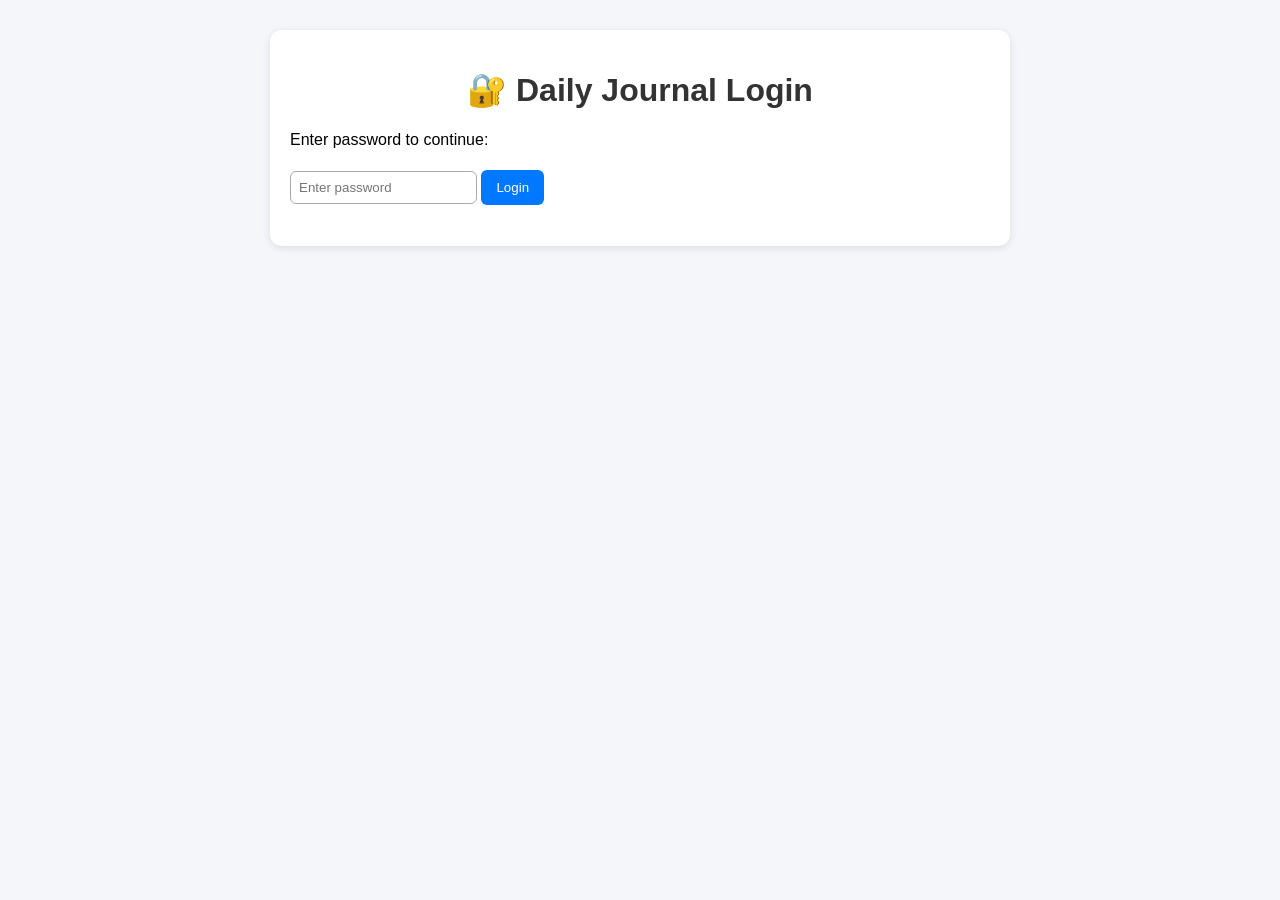
<file: index.html>
<!DOCTYPE html>
<html lang="en">
<head>
  <meta charset="UTF-8" />
  <meta name="viewport" content="width=device-width, initial-scale=1.0" />
  <title>Login | Daily Journal</title>
  <link rel="stylesheet" href="style.css" />
</head>
<body>
  <div class="container">
    <h1>🔐 Daily Journal Login</h1>
    <p>Enter password to continue:</p>
    <input type="password" id="passwordInput" placeholder="Enter password" />
    <button id="loginBtn">Login</button>
    <p id="loginError" style="color:red;"></p>
  </div>

  <script>
    document.getElementById('loginBtn').addEventListener('click', () => {
      const pass = document.getElementById('passwordInput').value.trim();
      if (pass === '787898') {
        localStorage.setItem('journalAuth', 'true');
        window.location.href = 'home.html';
      } else {
        document.getElementById('loginError').textContent = 'Incorrect password!';
      }
    });

    if (localStorage.getItem('journalAuth') === 'true') {
      window.location.href = 'home.html';
    }
  </script>
</body>
</html>
</file>
<file: style.css>
body {
  font-family: Arial, sans-serif;
  background: #f5f6fa;
  margin: 0;
  padding: 0;
}

.container {
  max-width: 700px;
  margin: 30px auto;
  background: white;
  padding: 20px;
  border-radius: 12px;
  box-shadow: 0 2px 8px rgba(0,0,0,0.1);
}

h1, h2 {
  text-align: center;
  color: #333;
}

button {
  background: #0078ff;
  color: white;
  border: none;
  padding: 10px 15px;
  margin: 5px 0;
  border-radius: 6px;
  cursor: pointer;
}

button:hover {
  background: #005fcc;
}

ul {
  list-style: none;
  padding: 0;
}

li {
  margin: 5px 0;
  padding: 8px;
  background: #eef;
  border-radius: 6px;
}

.completed {
  text-decoration: line-through;
  color: #777;
}

textarea {
  width: 100%;
  height: 120px;
  padding: 10px;
  border-radius: 8px;
  border: 1px solid #ccc;
}

.search-section {
  display: flex;
  gap: 8px;
  justify-content: center;
  margin-bottom: 10px;
}

input[type="date"],
input[type="text"],
input[type="password"] {
  padding: 8px;
  border-radius: 6px;
  border: 1px solid #aaa;
}
</file>
